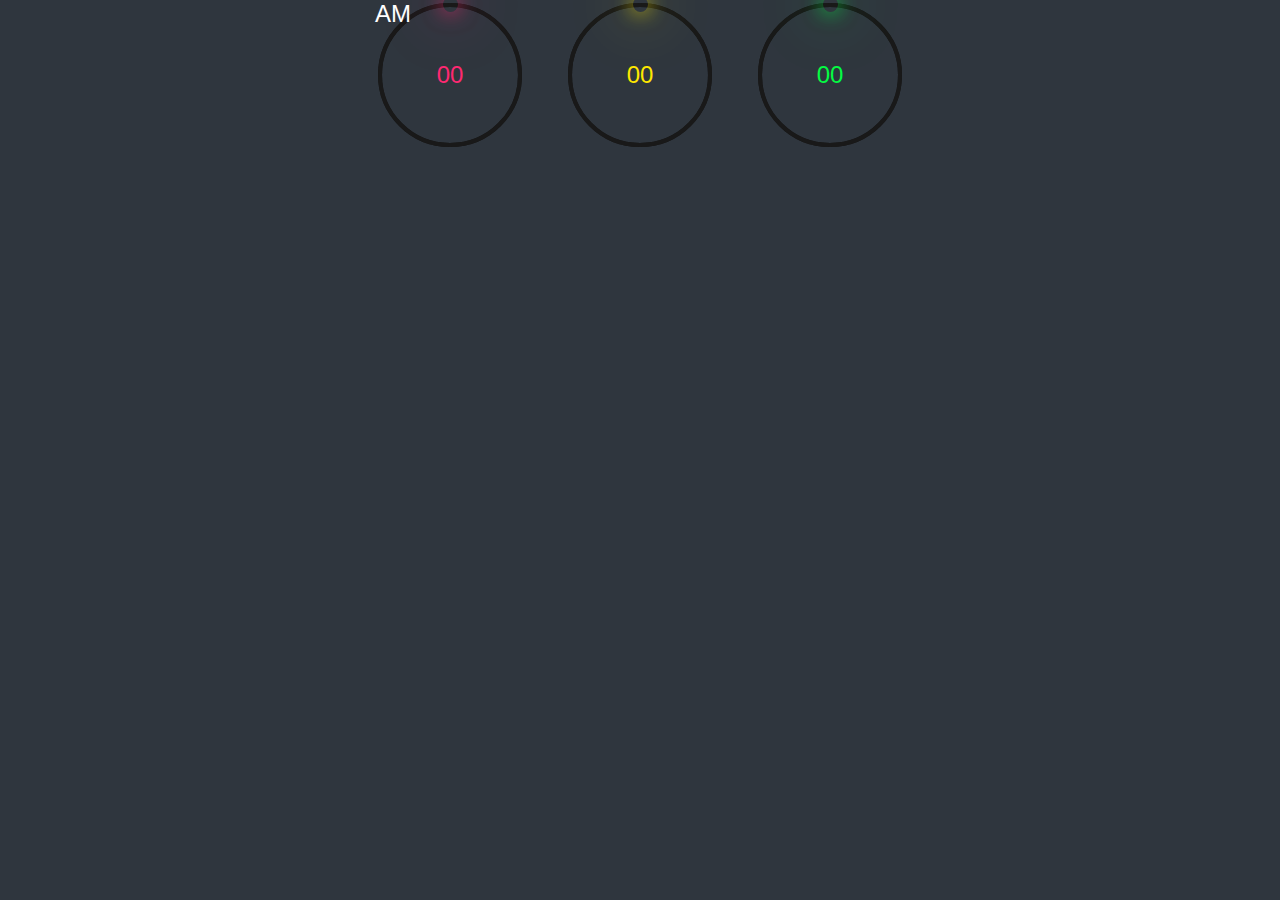
<file: DIGITAL CLOCK/index.html>
<!DOCTYPE html>
<html lang="en">
<head>
    <meta charset="UTF-8">
    <meta http-equiv="X-UA-Compatible" content="IE=edge">
    <meta name="viewport" content="width=device-width, initial-scale=1.0">
    <title>Digital Clock</title>
    <link rel="stylesheet" href="style.css">
   
<body>
  <div class="container">
    <div id="time">
        <div class="circle" style="color: #ff2972">
            <div class="dots h_dot"></div>
            <svg>
                <circle cx="70" cy="70" r="70"></circle>
                <circle cx="70" cy="70" r="70" id="hh"></circle>
            </svg>
            <div id="hours">00</div>
        </div>
        <div class="circle" style="color: #fee800">
            <div class="dots m_dot"></div>
            <svg>
                <circle cx="70" cy="70" r="70"></circle>
                <circle cx="70" cy="70" r="70" id="mm"></circle>
            </svg>
            <div id="minutes">00</div>
        </div>
        <div class="circle" style="color: #04fc43">
            <div class="dots s_dot"></div>
            <svg>
                <circle cx="70" cy="70" r="70"></circle>
                <circle cx="70" cy="70" r="70" id="ss"></circle>
            </svg>
            <div id="seconds">00</div>
        </div>
      <div id="ap">
        <div id="ampm">AM</div>
      </div>  
    </div>
  </div> 
  
  <script>
    setInterval(() => {
    // selecting DOM (Document Object Model) elements
    // get time indicator elements 
    let hours = document.getElementById('hours');
    let minutes = document.getElementById('minutes');
    let seconds = document.getElementById('seconds');
    let ampm = document.getElementById('ampm')
    // digits time indicator 
    let hh = document.getElementById('hh');
    let ss = document.getElementById('ss');
    // dot time indicator
    let dotH = document.querySelector('.h_dot');
    let dotM = document.querySelector('.m_dot');
    let dotS = document.querySelector('.s_dot');
    // get current time 
    let h  = new Date().getHours();
    let m = new Date().getMinutes();
    let s = new Date().getSeconds();
    let ap = h >= 12 ? 'PM' : 'AM';

    // Convert to 12 hour format 
    if (h > 12 ) {
        h = h - 12;
    }

    //add 0 before single digit
    h = h < 10 ? '0' + h : h ;
    m = m < 10 ? '0' + m : m;
    s = s < 10 ? '0' + S : s;

    //set time and label
hours.innerHTML = h + 'Hours ';
minutes.innerHTML = m + 'Minutes';
seconds.innerHTML = s + 'Seconds';
ampm.innerHTML = ap;

// set time circular indicator

hh.style.strokeDashoffset = 440 - (440 * h ) / 12;
mm.style.strokeDashoffset = 440 - (440 * m ) / 60;
ss.style.strokeDashoffset = 440 - (440 * s ) / 60;

//set dot time position indicator
dotH.style.transform = `rotate(${h * 30}deg)`;
dotM.style.transform = `rotate(${m * 6}deg)`;
dotS.style.transform = `rotate(${s * 6}deg)`;
}, 1000);
  </script>
</body>
</html>
</file>
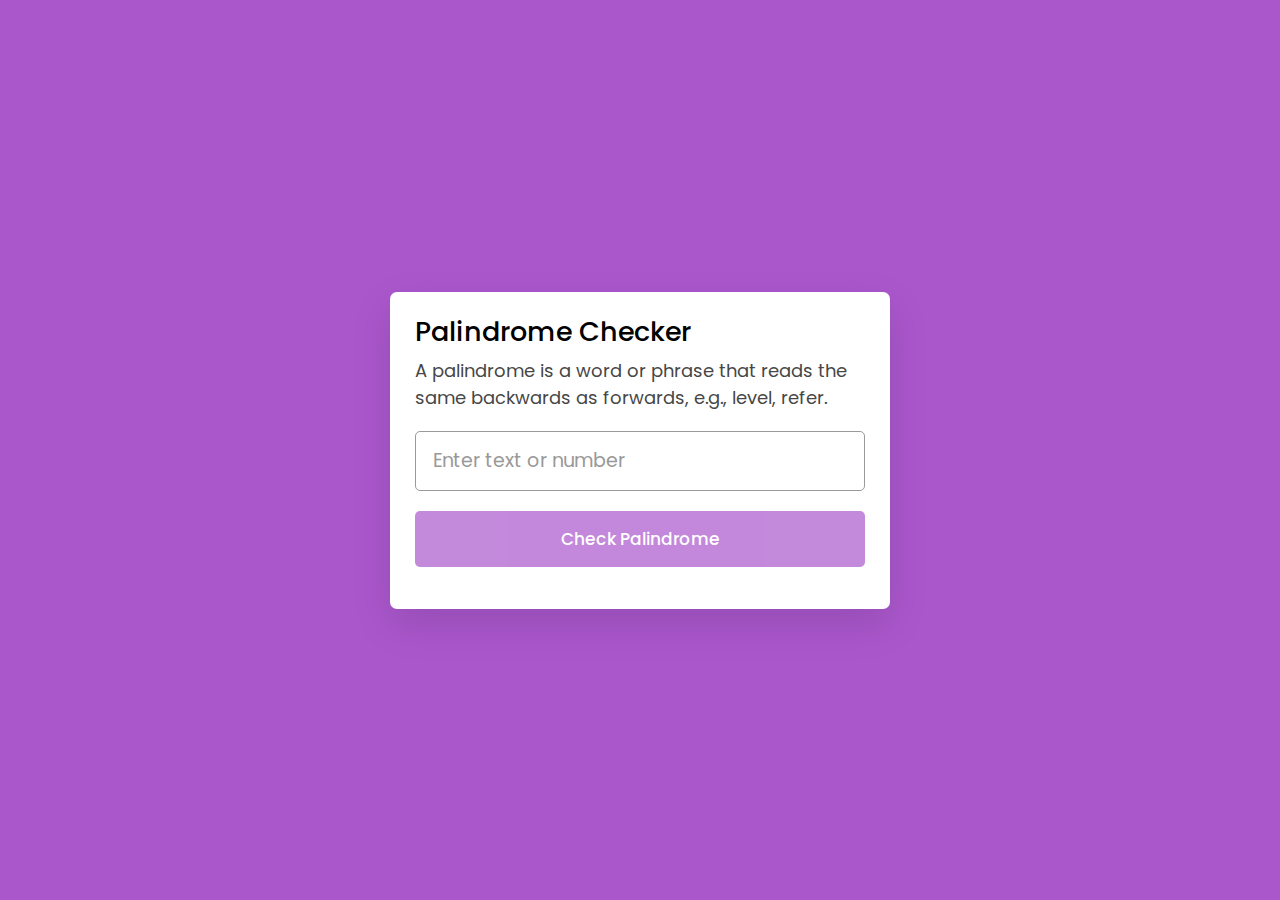
<file: Palindrome checker/index.html>
<!DOCTYPE html>
<html lang="en">
<head>
    <meta charset="UTF-8">
    <meta name="viewport" content="width=device-width, initial-scale=1.0">
    <title>Palindrome Checker in Javascript</title>
    <style>
        @import url('https://fonts.googleapis.com/css2?family=Poppins:wght@400;500;600;700&display=swap');
        * {
            margin: 0;
            padding: 0;
            box-sizing: border-box;
            font-family: 'Poppins', sans-serif;
        }
        body {
            display: flex;
            justify-content: center;
            align-items: center;
            min-height: 100vh;
            background: #AA57CC;
            padding: 0 10px;
        }
        ::selection {
            color: #fff;
            background: rgba(170, 87, 204, 0.8);
        }
        .wrapper {
            max-width: 500px;
            padding: 20px 25px 15px;
            background: #fff;
            border-radius: 7px;
            box-shadow: 0 15px 40px rgba(0, 0, 0, 0.12);
        }
        header h1 {
            font-size: 27px;
            font-weight: 500;
        }
        header p {
            margin-top: 5px;
            font-size: 18px;
            color: #474747;
        }
        .inputs {
            margin: 20px 0 27px;
        }
        .inputs input {
            width: 100%;
            height: 60px;
            outline: none;
            padding: 0 17px;
            font-size: 19px;
            border-radius: 5px;
            border: 1px solid #999;
            transition: 0.1s ease;
        }
        .inputs input::placeholder {
            color: #999;
        }
        .inputs input:focus {
            box-shadow: 0 3px 6px rgba(0, 0, 0, 0.13);
        }
        .inputs input:focus::placeholder {
            color: #bebebe;
        }
        .inputs button {
            width: 100%;
            height: 56px;
            margin-top: 20px;
            background: #AA57CC;
            color: #fff;
            font-size: 17px;
            font-weight: 500;
            border: none;
            border-radius: 5px;
            cursor: pointer;
            transition: opacity 0.15s ease;
            opacity: 0.7;
            outline: none;
            pointer-events: none;
        }
        .inputs button.active {
            opacity: 1;
            pointer-events: auto;
        }
        .info-txt {
            display: none;
            font-size: 19px;
            text-align: center;
            margin-bottom: 18px;
        }
        .info-txt span {
            color: #AA57CC;
        }
        @media (max-width: 520px) {
            .wrapper {
                padding: 17px 20px 10px;
            }
            header h1 {
                font-size: 25px;
            }
            header p {
                font-size: 16px;
            }
            .inputs input {
                height: 54px;
                font-size: 17px;
            }
            .inputs button {
                height: 50px;
                font-size: 16px;
                margin-top: 17px;
            }
            .info-txt {
                font-size: 18px;
            }
        }
    </style>
</head>
<body>
    <div class="wrapper">
        <header>
            <h1>Palindrome Checker</h1>
            <p>A palindrome is a word or phrase that reads the same backwards as forwards, e.g., level, refer.</p>
        </header>
        <div class="inputs">
            <input type="text" spellcheck="false" placeholder="Enter text or number">
            <button>Check Palindrome</button>
        </div>
        <p class="info-txt"></p>
    </div>
    <script>
        const txtInput = document.querySelector(".inputs input"),
              checkBtn = document.querySelector(".inputs button"),
              infoTxt = document.querySelector(".info-txt");
        let filterInput;

        // Function to check if the input is a palindrome
        const checkPalindrome = () => {
            // Reverse the filtered input and compare
            let reverseInput = filterInput.split("").reverse().join("");
            infoTxt.style.display = "block"; // Show the info text
            if (filterInput !== reverseInput) {
                infoTxt.innerHTML = `No, <span>'${txtInput.value}'</span> isn't a palindrome!`;
            } else {
                infoTxt.innerHTML = `Yes, <span>'${txtInput.value}'</span> is a palindrome!`;
            }
        };

        // Event listener for the button
        checkBtn.addEventListener("click", checkPalindrome);

        // Event listener for the input field
        txtInput.addEventListener("keyup", () => {
            // Filter the input: remove special characters and convert to lowercase
            filterInput = txtInput.value.toLowerCase().replace(/[^a-z0-9]/g, "");
            if (filterInput) {
                checkBtn.classList.add("active"); // Enable the button
            } else {
                infoTxt.style.display = "none"; // Hide the info text
                checkBtn.classList.remove("active"); // Disable the button
            }
        });
    </script>
</body>
</html>
</file>
<file: DIGITAL CLOCK/style.css>
@import url('https://fonts.googleapis.com/css2?family=Poppins:wght@100;300;400;500;600;700;800;900&display=swap');

*{
 margin: 0;
 padding: 0;
 box-sizing: border-box;
 font-family: 'Poppins ' , sans-serif;   
}

.root{
    --hour-color: #ff2972;
    --min-color:#fee800;
    --sec-color:  #04fc43;
}
.container{
    width: 100%;
    min-height: 100vh;
    display: flex;
    justify-content: center;
    background: #2f363e;
}
#time{
    display: flex;
    gap: 40px;
    color: #fff;
}
#time .circle {
    position: relative;
    width: 150px;
    height: 150px;
    display: flex;
    justify-content: center;
    align-items: center;
}
#time .circle svg{
    position: relative;
    width: 150px;
    height: 150px;
    transform: rotate(270deg);
}
#time .circle svg circle {
    width: 100%;
    height: 100%;
    fill: transparent;
    stroke: #191919;
    stroke-width: 4px;
    transform: translate(5px, 5px);
}

#time .circle svg circle:nth-child(2){
    transition:stroke-dashoffset 0.5s linear;
    stroke-dasharray: 440;
    stroke-width: 4px;
}
#hh {
    stroke: var(--hour-color);
}
#mm {
    stroke: var(--min-color);
}
#ss {
    stroke: var(--sec-color);
}

#time  div{
position: absolute;
text-align: center;
font-size: 1.5rem;
font-weight: 500;
}

#time div span{
    position: absolute;
    transform: translate(-50%, 0px);
    font-size: 0.5rem;
    font-weight: 300;
    letter-spacing: 0.1rem;
    text-transform: uppercase;
}
#time .ap {
    position: relative;
    font-size: 1rem;
    transform: translate(-20px);
}
.dots{
    position: absolute;
    width: 100%;
    height: 100%;
    display: flex;
    justify-content: center;
    z-index: 10;
}
.dots::before {
    content: '';
    position: absolute;
    top: -3px;
    width: 15px;
    height: 15px;
    background: var(--min-color) ;
    border-radius: 50%;
    box-shadow: 0 0 20px, 0 0 60px ; 
}
.h_dot::before {
    background: var(--hour-color);
}
.m_dot::before {
    background: var(--min-color);
}
.s_dot::before {
    background: var(--sec-color);
}
</file>
